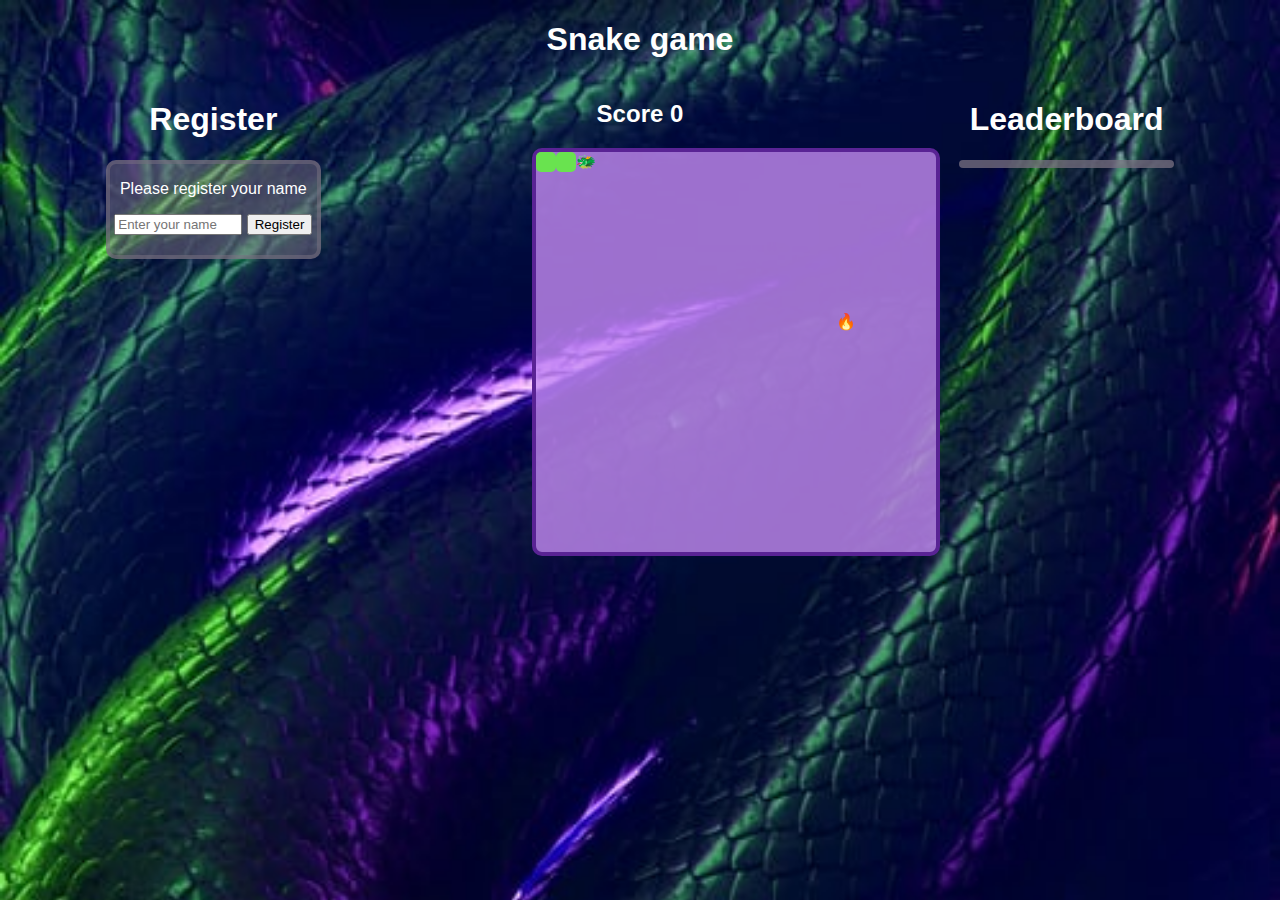
<file: index.htm>
<!DOCTYPE html>
<html>
  <head>
    <link
      href="https://fonts.googleapis.com/css2?family=Baloo&display=swap"
      rel="stylesheet"
    />
    <link href="index.css" rel="stylesheet" />
  </head>

  <body>
    <h1>Snake game</h1>
    <section class="container">
      <!-- left column -->
      <div class="item">
        <h1>Register</h1>
        <div id="existing-user">
          <p>Welcome <span>Alina</span></p>
          <button id="start">Start/Restart</button>
          <button id="change-player-btn">Change player</button>
        </div>

        
        <div id="new-user">
          <p>Please register your name</p>
          <form> 
            <input type="text" placeholder="Enter your name" id="player" />
            <button type="submit" id="register-btn">Register</button>
          </form>
        </div>
     
      </div>

      <!-- center column -->
      <div class="item snake-item">
        <h2>Score <span id="score">0</span></h2>
        <div class="grid"></div>
      </div>

      <!-- right column -->
      <div class="item">
        <h1>Leaderboard</h1>
        <ul id="leaderboard">
          
        </ul>
      </div>
    </section>
    <script src="index.js"></script>
  </body>
</html>
</file>
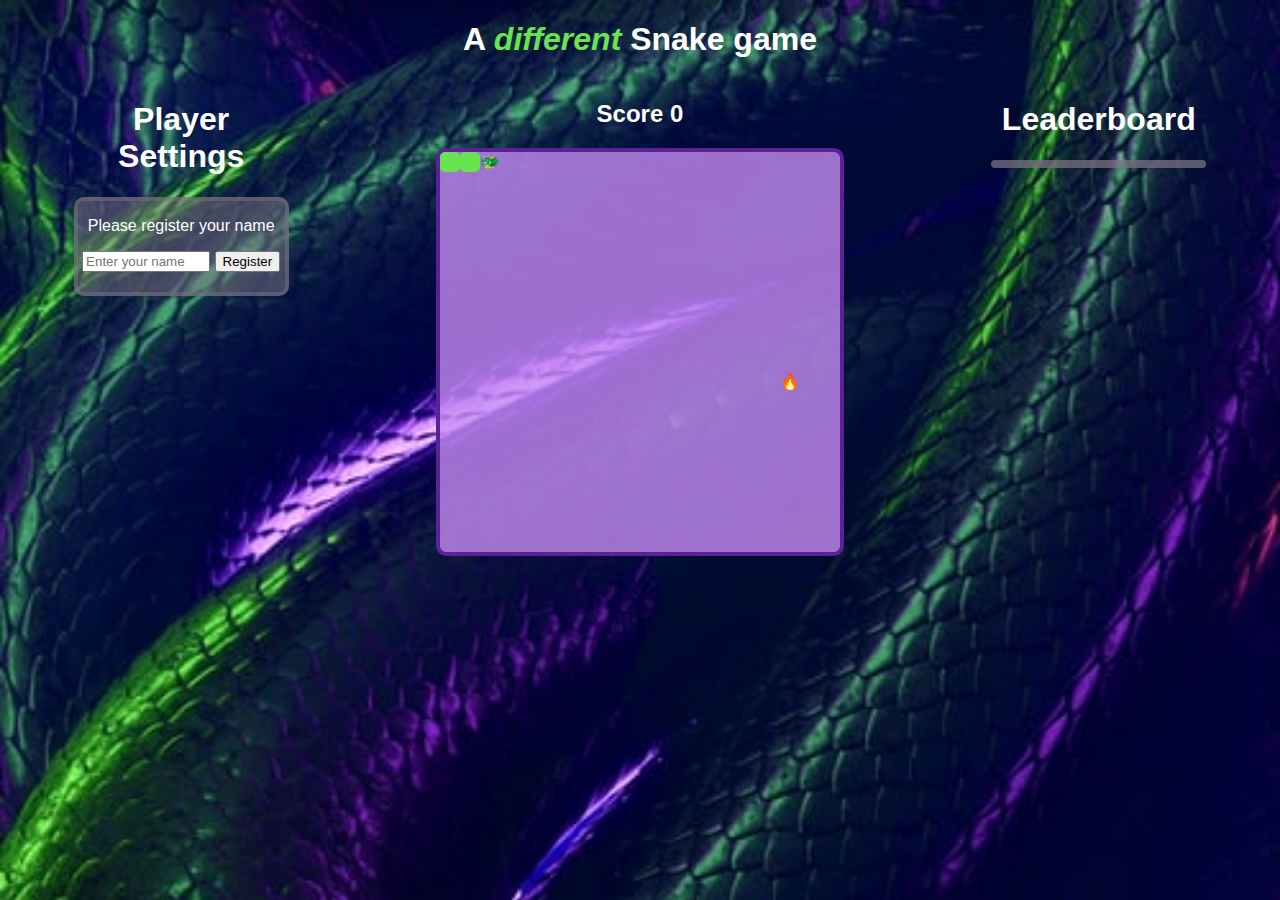
<file: index.html>
<!DOCTYPE html>
<html>
  <head>
    <link
      href="https://fonts.googleapis.com/css2?family=Baloo&display=swap"
      rel="stylesheet"
    />
    <meta name="viewport" content="width=device-width, initial-scale=1.0" />
    <link href="index.css" rel="stylesheet" />
  </head>

  <body>
    <h1>A <span>different</span> Snake game</h1>
    <section class="container">
      <!-- left column -->
      <div class="item">
        <h1>Player Settings</h1>
        <div id="existing-user">
          <p>Welcome <span>Alina</span></p>
          <button class="start-btn">Start/Restart</button>
          <button class="change-player-btn">Change player</button>
        </div>

        <div id="new-user">
          <p>Please register your name</p>
          <form>
            <input type="text" placeholder="Enter your name" id="player" />
            <button type="submit" id="register-btn">Register</button>
          </form>
        </div>
      </div>

      <!-- center column -->
      <div class="item item-snake">
        <h2>Score <span id="score">0</span></h2>
        <div class="grid">
        
        </div>
        <div id="game-over">
          <h1>Game Over!</h1>
          <button class="start-btn">Start/Restart</button>
          
        </div>
      </div>
  
      <!-- right column -->
      <div class="item">
        <h1>Leaderboard</h1>
        <ul id="leaderboard"></ul>
      </div>
    </section>
    <script src="index.js"></script>
  </body>
</html>
</file>
<file: index.css>
html,
body {
  margin: 0;
  padding: 0;
}

body {
  background-image: url("./snake_bg_portrait.jfif");
  background-color: #592394;
  background-repeat: no-repeat;
  background-size: cover;
  color: #fff;
  font-family: -apple-system, BlinkMacSystemFont, "Segoe UI", Roboto, Oxygen,
    Ubuntu, Cantarell, "Open Sans", "Helvetica Neue", sans-serif;
}

/* Typography */
h1 {
  text-align: center;
}

h1 span{
  font-style: italic;
  color:#69e34f;
}
/* Layout */
.container {
  margin: 0 auto;
  display: flex;
  justify-content: center;
  flex-direction:column;
}

.item {
  text-align: center;
  width: 215px;
  margin: 0 auto;
}

.item-snake {
  width: 408px;
  text-align: center;
  margin: 0 auto;
  position:relative;
}

/* Player settings */
#new-user,
#existing-user {
  background-color: rgba(122, 113, 129, 0.5);
  border-radius: 10px;
  border: 4px solid rgba(122, 113, 129, 0.5);
  padding-bottom: 20px;
}

#player{
  max-width:120px;
}

/* Snake game grid */
.grid {
  display: flex;
  flex-wrap: wrap;
  width: 400px;
  height: 400px;
  border: 4px solid #592394;
  border-radius: 10px;
  background-color: rgba(196, 139, 244, 0.8);
  margin: 0 auto;
}

.element {
  width: 20px;
  height: 20px;
}

.snake {
  background-color: #69e34f;
  border-radius: 5px;
}

.snake.snake-head {
  background-color: transparent;
}
.snake.snake-head::before {
  content: "🐲";
}

.flame::before {
  content: "🔥";
  background-color: transparent;
}

#game-over{
  position:absolute;
  top: 30%;
  left: 50%;
  background-color: black;
  padding:30px; 
  border-radius: 10px;
  display:none;
  margin-left: -96px;

}

/* Leaderboard */
#leaderboard {
  background-color: rgba(122, 113, 129, 0.5);
  border-radius: 10px;
  list-style-type: none;
  text-align: left;
  border: 4px solid rgba(122, 113, 129, 0.5);
  padding: 0;
}

#leaderboard li {
  display: flex;
  justify-content: space-between;
  margin: 0 20px;
}

/* Media queries / Responsivity */
@media(min-width:880px){
  .container{
    display: flex;
    flex-direction: row;
    justify-content: space-evenly;

  }

}
</file>
